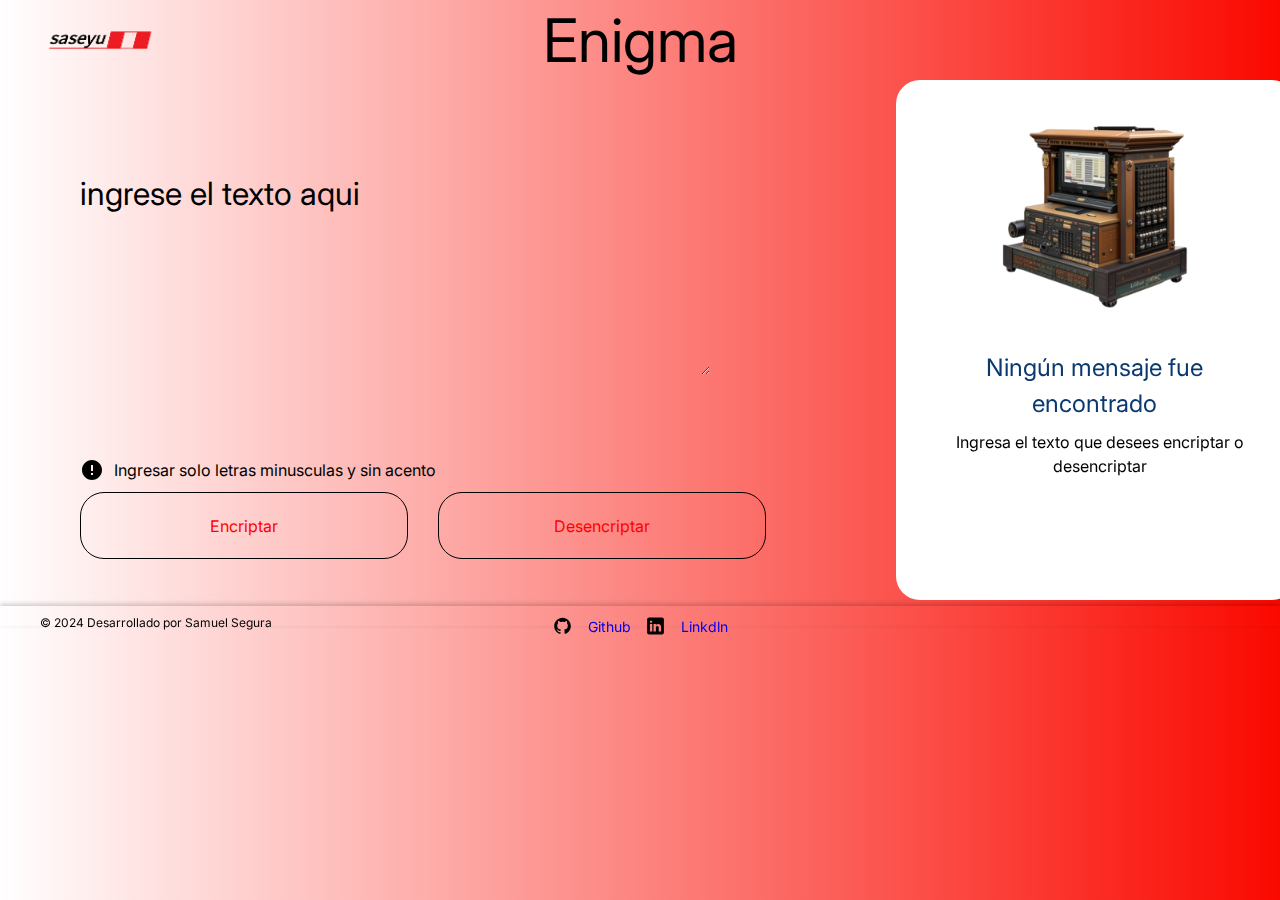
<file: index.html>
<!DOCTYPE html>
<html lang="es">

<head>
    <meta charset="UTF-8">
    <meta http-equiv="X-UA-Compatible" content="IE=edge">
    <meta name="viewport" content="width=device-width, initial-scale=1.0">
    <title>Encriptador de palabras</title>
    <link rel="stylesheet" href="style.css">
    <link href="https://fonts.googleapis.com/css2?family=Inter:ital,opsz,wght@0,14..32,100..900;1,14..32,100..900&display=swap" rel="stylesheet">

</head>

<body>
    <header>
        <img class="logo" src="./imagenes/logok.png" alt="Logo" width="200" height="100">
        <h1>Enigma</h1>
    </header>
    <main>
        <section>
            <textarea id="input-text" class="text-area" cols="30" rows="10" placeholder="Ingrese el texto aqui"></textarea>
            <div class="alert-container">
                <img class="alert" src="./imagenes/bxs-error-circle.svg" alt="alerta">
                <h6 class="alerta">Ingresar solo letras minusculas y sin acento</h6>
            </div>
            <div class="buttons-container">
                <button class="btn-encriptar" onclick="encriptar()">Encriptar</button>
                <button class="btn-desencriptar" onclick="desencriptar()">Desencriptar</button>
            </div>
        </section>
        <section >
            <textarea id="output-text"  class="mensaje" cols="20" rows="10"></textarea>
            <div>
                <button class="btn-copiar" onclick="copiar()">Copiar</button>
            </div>
            <div class="text-container">
                <h3>Ningún mensaje fue <br class="sin-salto"> encontrado</h3>
                <p>Ingresa el texto que desees encriptar o <br class="sin-salto"> desencriptar</p>
            </div>
        </section>
    </main>
    <footer>
        <p>&copy; 2024 Desarrollado por Samuel Segura</p>
        <div class="icon-links">
            <img src="./imagenes/bxl-github.svg" alt="github">
            <a href="https://github.com/SASEYU">Github</a>
            <img src="./imagenes/icons8-linkedin.svg" alt="linkedln"  >
            <a href="https://www.linkedin.com/in/samuel-segura-saseyu/">Linkdln</a>
        </div>
    </footer>
</body>
        <script src="script.js"></script>
</html>
</file>
<file: style.css>
/* VARIABLES */
:root {
    --primary-font-size: 32px;
    --secondary-font-size: 24px;
    --tertiary-font-size: 16px;
    --primary-line-height: 150%;
    --primary-border-radius: 24px;
    --primary-bg-color: #ffffff;
    --secondary-bg-color: #FA0900;
    --primary-text-color: #000;
    --secondary-text-color: #0a3871;
    --primary-btn-bg: transparent;
    --primary-btn-border: 1px solid black;
    --hover-bg-color: #ee887a;
    --btn-width: 328px;
    --btn-height: 67px;
}

/* RESET CSS */
* {
    margin: 0;
    padding: 0;
    box-sizing: border-box;
    font-family: 'Inter', sans-serif;
    font-weight: 400;
    font-size: var(--primary-font-size);
    line-height: var(--primary-line-height);
    
}

/* BODY */
body {
    background: linear-gradient(to right, #ffffff, #FA0900);
    color:  var(--primary-text-color);
    overflow-x: hidden;
    
}

/* HEADER */
header {
    display: flex;
    align-items: center;
    justify-content: center;
    padding: 10px;
    height: 80px; 
    width: 100%;
    
}

header .logo {
    position: absolute;
    left: 20px;
    width: 160px;
    height: auto; 
}

header h1 {
    font-size:  60px;
    text-align: center;
}

/* MAIN SECTION */
main {
    display: flex;
    margin-bottom: 50px;
    margin-left: 80px;
}

/* FIRST SECTION */
.text-area{
    background: transparent;
    border: none;
    color: var(--primary-text-color);
    font-size: var(--primary-font-size); 
    margin-top: 90px;
    text-transform: lowercase;
    height: 205px;
}

::placeholder{
    color: var(--primary-text-color);
    font-size: var(--primary-font-size);
}

.text-area:focus{
    outline: none;
}

/* SECOND SECTION */
.mensaje{
    background: var(--primary-bg-color);
    background-image: url(./imagenes/encripta.png);
    background-size: 200px;
    background-position: top 30px center;
    background-repeat: no-repeat;
    border: none;
    border-radius: var(--primary-border-radius);
    font-size: 24px;
    color: #0a3871;
    padding: 20px;
    margin-left: 130px;
    position: fixed;
    height: 520px;
    width: 400px;
}

.text-container h3{
    font-size: var(--secondary-font-size);
    color: var(--secondary-text-color);
    margin-left: 220px;
    margin-top: 270px;
    position: absolute;
    text-align: center;
}

.text-container p{
    font-size: var(--tertiary-font-size);
    color: var(--primary-text-color);
    margin-left: 190px;
    margin-top: 350px;
    position: absolute;
    text-align: center;
}

.mensaje:focus{
    outline: none;
}

/* BUTTONS */
.buttons-container{
    display: flex;
    margin-top: 10px;
}

.btn-encriptar, .btn-desencriptar {
    background: var(--primary-btn-bg);
    border: var(--primary-btn-border);
    border-radius: var(--primary-border-radius);
    color: red;
    font-size: var(--tertiary-font-size);
    cursor: pointer;
    height: var(--btn-height);
    width: var(--btn-width);
}

.btn-encriptar:hover, .btn-desencriptar:hover{
    background-color: var(--hover-bg-color);
}

.btn-desencriptar{
    margin-left: 30px;
}

.btn-copiar{
    border: var(--primary-btn-border);
    border-radius: var(--primary-border-radius);
    color: red;
    font-size: var(--tertiary-font-size);
    cursor: pointer;
    display: none;
    height: var(--btn-height);
    margin-left: 165px;
    margin-top: 411px;
    position: absolute;
    width: 336px;
}
.btn-copiar:hover{
    background-color: #e8e4c3;
}

/* ALERT */
.alert{
    margin-top: 70px;
}
.alerta{
    color: #000;
    font-size: 16px;
    margin-top: 70px;
}
.alert-container{
    display: flex;
    align-items: center;
    gap: 10px;
}

/* FOOTER */
footer {
    width: 100%;
    height: 20px;
    display: flex;
    position: relative;
    align-items: center;
    padding: 10px 20px;
    box-shadow: 0 -2px 5px rgba(0, 0, 0, 0.2);
    top: -3px;
}

footer p{
    font-size: 12px;
    margin: 0;
    padding: 20px;
    margin-top: 14px;
}

footer .icon-links{
    display: flex;
    justify-content: center;
    align-items: center;
    margin-top: 20px;
    gap: 15px;
    position: absolute;
    left: 50%;
    transform: translate(-50%);
}

footer a{
    font-size: 14px;
    text-decoration: none;
    text-align: center;
}

footer img{
    height: 20px;
}

/* TABLET */
@media screen and (min-width: 768px) and (max-width: 1024px) {
    /* header */

    header h1 {
        font-size: 50px;
        text-align: center;
        width: 100%;
    }

    /* main section */
    main {
        display: flex;
        flex-direction: column;
        align-items: center;
        margin: 0 auto;
        width: 90%;
    }

    /* first section */
    .text-area {
        width: 100%;
        margin-top: 120px; 
    }

    .alert-container {
        display: flex;
        align-items: center;
        gap: 10px;
        margin-top: 20px; 
    }

    .buttons-container {
        display: flex;
        justify-content: space-between;
        width: 100%;
        margin-top: 20px; 
    }

    .btn-encriptar, .btn-desencriptar {
        width: 328px 
    }

    /* second sección */
    .mensaje {
        width: 688px;
        margin-top: 60px;
        height: 343px;
        background-image: none !important;
        background-size: 50%;
        background-position: top center;
        background-repeat: no repeat;
        margin-bottom: 10px;
        position: relative;
        left: -63px;
        padding-bottom: 70px;   
    }

    .text-container {
        text-align: center;
        margin-top: 20px;
        margin-left: 250px;
    }

    .sin-salto{
        display: none;
    }

    .text-container h3 {
        font-size: 24px;
        margin: 20px 0 10px;
        margin-top: -140px;
        margin-left: -15px;
    }

    .text-container p {
        font-size: 16px;
        margin: 10px 0 20px;
        margin-top: -100px;
        margin-left: -35px;
    }

    .btn-copiar {
        position: absolute;
        bottom: -290px; 
        left: 0;
        right: 0;
        margin: auto;
        width: 624px;
        height: 67px;
    }

    /* footer */
    footer {
        display: flex;
        justify-content: space-between;
        align-items: center;
        padding: 20px;
    }

    footer p {
        margin: 0;
        padding: 0;
    }

    footer .icon-links {
        display: flex;
        justify-content:flex-end;
        gap: 15px;
    }
}

/* MOBILE */
@media screen and (max-width: 767px) {
    /* Header */
    header .logo {
        position: relative;
        left: -10px;
        height: auto; 
    }
    
    header h1 {
        font-size: 40px;
        text-align: center;
        width: 100%;
    }

    /* main section */
    main {
        display: flex;
        flex-direction: column;
        align-items: center;
        margin: 0 auto;
        width: 375px;
        height: 933px;
    }

    /*first section */
    .text-area {
        width: 340px;
        margin-top: 50px;
        margin-left: 10px;
        margin-right: 20px; 
    }

    .alert-container {
        display: flex;
        align-items: center;
        gap: 10px;
        margin-top: 10px;
        margin-left: 20px;
    }

    .buttons-container {
        display: flex;
        flex-direction: column; 
        width: 100%;
        margin-top: 20px;
    }

    .btn-encriptar, .btn-desencriptar {
        width: 343px;
        height: 67px;
        margin: 18px;
        margin-bottom: 10px; 
    }
    
    .alert-container{
        display: flex;
        align-items: center;
        gap: 2px;
    }
    
    /* Segunda sección */
    .mensaje {
        width: 343px;
        height: 595px;
        background-size: 50%;
        background-image: none !important;
        background-position: top center;
        background-repeat: no-repeat;
        margin-bottom: 20px;
        margin-top: 60px;
        margin-left: 5px;
        position: relative;
        text-align: left;
        padding-bottom: 70px; 
    }

    .text-container {   
        display: flex;
        flex-direction: column;
        align-items: center;
        margin-top: 10px;
        width: 100%;
    }

    .text-container h3 {
        font-size: 24px;
        margin: 20px 0 10px;
        margin-top: -198px;
        margin-left: 40px;
    }

    .text-container p {
        font-size: 16px;
        margin: 10px 0 20px;
        margin-top: -120px;
        margin-left: 8px;
    }

    .btn-copiar {
        width: 100%;
        max-width: 279px;
        height: 67px;
        margin-top: -125px; 
        position: relative; 
        transform: translateX(0%);
        left: -125px;   
    }

    /* footer */
    footer {
        display: flex;
        justify-content: space-between;
        align-items: center;
        padding: 20px;
        top: 350px;
        height: 60px;
    }

    footer p {
        margin: 0;
        padding: 0;
        position: absolute;
        top: 2px;
    }

    footer .icon-links {
        display: flex;
        justify-content: flex-end;
        gap: 10px;
    }
}
</file>
